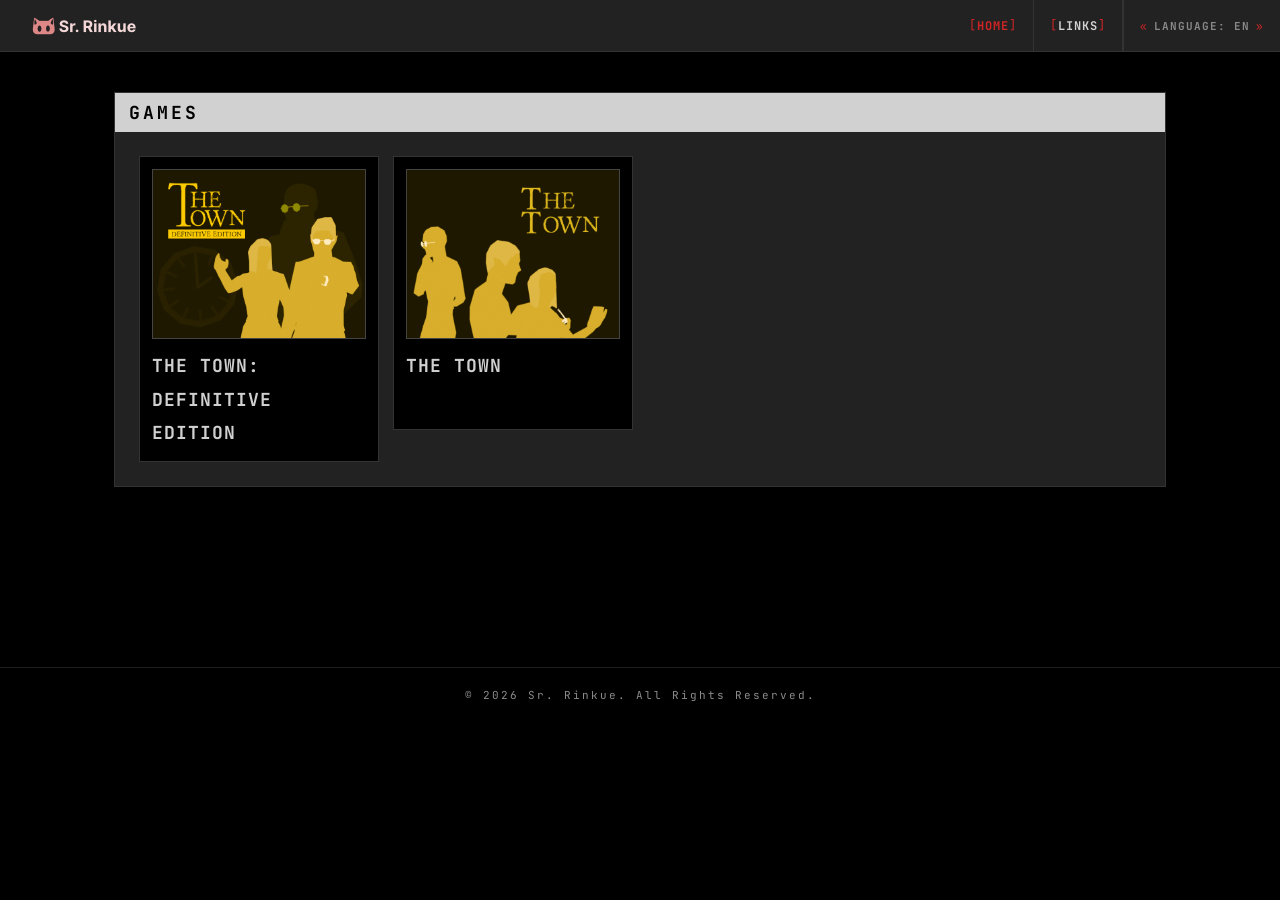
<file: index.htm>
<!doctype html>
<html lang="en">
  <head>
    <!-- LO BÁSICO -->
    <meta charset="UTF-8" />
    <meta name="viewport" content="width=device-width, initial-scale=1.0" />
    <title>Sr. Rinkue - Home</title>
    <link rel="preconnect" href="https://fonts.googleapis.com" />
    <link rel="preconnect" href="https://fonts.gstatic.com" crossorigin />
    <link rel="icon" href="assets/Favicon.png?v=2" />
    <link rel="stylesheet" href="src/style.css" />
  </head>
  <body>
    <!-- BARRA DE NAVEGACIÓN "TOPNAV" -->
    <header id="topbar">
      <div class="logo-area">
        <div class="logo-box">
          <img src="assets/Logo.png" />
        </div>
      </div>

      <div class="topbar-spacer"></div>

      <nav id="nav-links">
        <a href="index.htm" class="active" data-i18n="nav_home">HOME</a>
        <a href="about.htm" data-i18n="nav_about">ABOUT</a>
        <div class="lang-wrap">
          <button id="lang-btn" aria-expanded="false" aria-haspopup="true">
            LANGUAGE: EN<span class="lang-arrow">▾</span>
          </button>
          <div id="lang-dropdown" role="menu">
            <div class="lang-dropdown-header" data-i18n="lang_dropdown_label">
              LANGUAGE
            </div>
            <div class="lang-option" data-lang="es" role="menuitem">
              <span data-i18n="lang_es">Español castellano</span>
              <span class="lang-code">ES</span>
            </div>
            <div class="lang-option" data-lang="en" role="menuitem">
              <span data-i18n="lang_en">English</span>
              <span class="lang-code">EN</span>
            </div>
          </div>
        </div>
      </nav>

      <button id="hamburger" aria-label="Menu" aria-expanded="false">
        <span></span><span></span><span></span>
      </button>
    </header>

    <div id="mobile-menu" role="navigation">
      <a href="index.htm" class="active" data-i18n="nav_home">HOME</a>
      <a href="about.htm" data-i18n="nav_about">ABOUT</a>
      <div class="mobile-lang-header" data-i18n="lang_dropdown_label">
        LANGUAGE
      </div>
      <div class="mobile-lang-option" data-lang="es">
        <span data-i18n="lang_es">Español castellano</span>
        <span class="lang-code">ES</span>
      </div>
      <div class="mobile-lang-option" data-lang="en">
        <span data-i18n="lang_en">English</span>
        <span class="lang-code">EN</span>
      </div>
    </div>

    <main>
      <div class="section-card">
        <div class="card-header" data-i18n="index_games_title">Games</div>
        <div class="card-body">
          <div class="games-grid">
            <!-- LUPUS (DEFINITIVE EDTION) -->
            <a href="the-town-definitive-edition.htm">
              <div class="game-entry">
                <div class="game-cover">
                  <img src="assets/LUPUS_CoverItch_DEFINITIVE.png" />
                </div>
                <div class="game-title">THE TOWN: DEFINITIVE EDITION</div>
              </div>
            </a>
            <!-- LUPUS -->
            <a href="the-town.htm">
              <div class="game-entry">
                <div class="game-cover">
                  <img src="assets/LUPUS_Portada_Itch.png" />
                </div>
                <div class="game-title">THE TOWN</div>
                <br />
              </div>
            </a>
          </div>
        </div>
      </div>
    </main>

    <!-- FOOTER -->
    <footer>
      <span data-i18n="footer">© 2026 Sr. Rinkue. All Rights Reserved.</span>
    </footer>

    <!-- SCRIPTS -->
    <script src="src/i18n.js"></script>
    <script src="src/script.js"></script>
  </body>
</html>
</file>
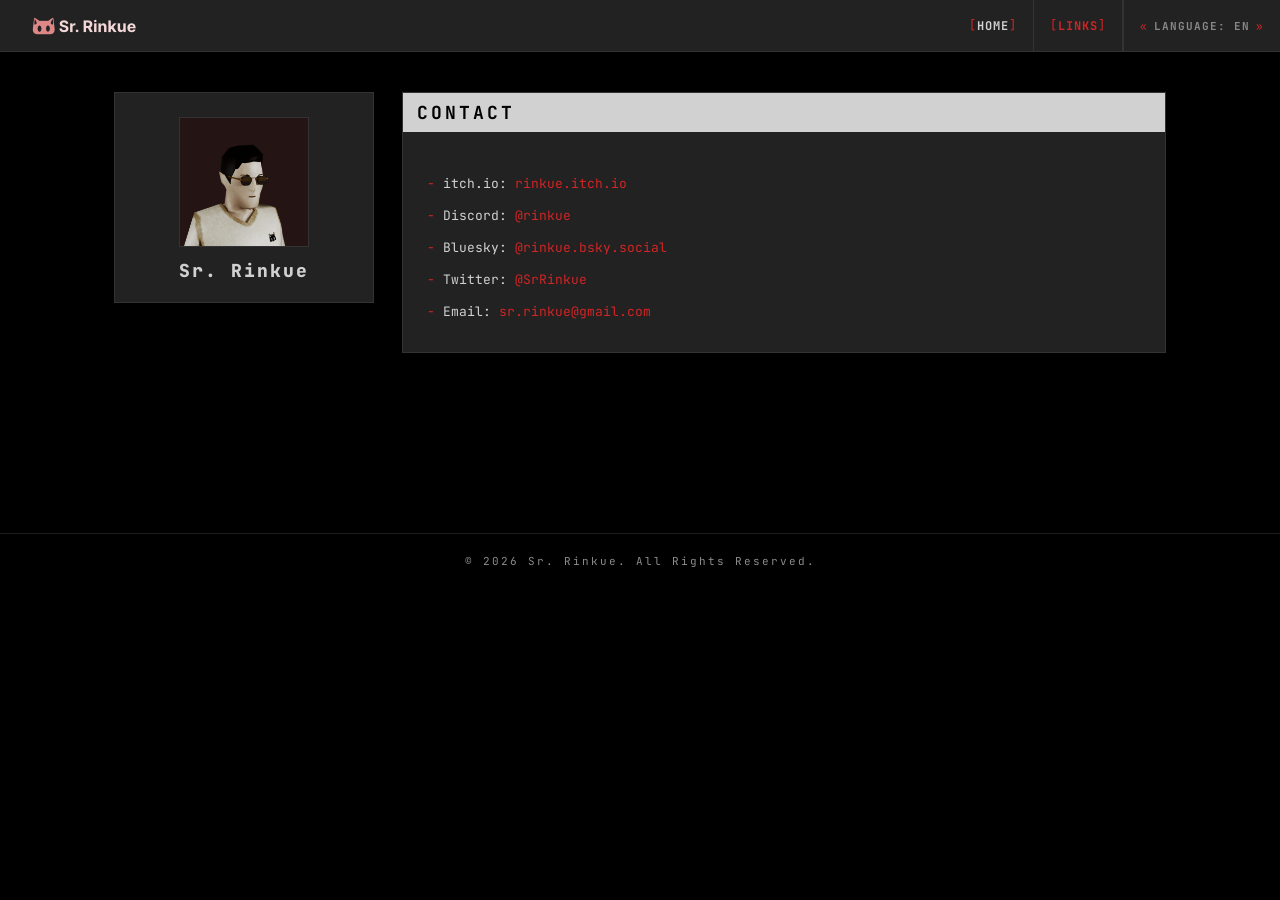
<file: about.htm>
<!doctype html>
<html lang="en">
  <head>
    <!-- LO BÁSICO -->
    <meta charset="UTF-8" />
    <meta name="viewport" content="width=device-width, initial-scale=1.0" />
    <title>Sr. Rinkue - About</title>
    <link rel="preconnect" href="https://fonts.googleapis.com" />
    <link rel="preconnect" href="https://fonts.gstatic.com" crossorigin />
    <link rel="icon" href="assets/Favicon.png?v=2" />
    <link rel="stylesheet" href="src/style.css" />
  </head>
  <body>
    <!-- BARRA DE NAVEGACIÓN "TOPNAV" -->
    <header id="topbar">
      <div class="logo-area">
        <div class="logo-box">
          <img src="assets/Logo.png" />
        </div>
      </div>

      <div class="topbar-spacer"></div>

      <nav id="nav-links">
        <a href="index.htm" data-i18n="nav_home">HOME</a>
        <a href="about.htm" class="active" data-i18n="nav_about">ABOUT</a>
        <div class="lang-wrap">
          <button id="lang-btn" aria-expanded="false" aria-haspopup="true">
            LANGUAGE: EN<span class="lang-arrow">▾</span>
          </button>
          <div id="lang-dropdown" role="menu">
            <div class="lang-dropdown-header" data-i18n="lang_dropdown_label">
              LANGUAGE
            </div>
            <div class="lang-option" data-lang="es" role="menuitem">
              <span data-i18n="lang_es">Español castellano</span>
              <span class="lang-code">ES</span>
            </div>
            <div class="lang-option" data-lang="en" role="menuitem">
              <span data-i18n="lang_en">English</span>
              <span class="lang-code">EN</span>
            </div>
          </div>
        </div>
      </nav>

      <button id="hamburger" aria-label="Menu" aria-expanded="false">
        <span></span><span></span><span></span>
      </button>
    </header>

    <div id="mobile-menu" role="navigation">
      <a href="index.htm" data-i18n="nav_home">HOME</a>
      <a href="about.htm" class="active" data-i18n="nav_about">ABOUT</a>
      <div class="mobile-lang-header" data-i18n="lang_dropdown_label">
        LANGUAGE
      </div>
      <div class="mobile-lang-option" data-lang="es">
        <span data-i18n="lang_es">Español castellano</span>
        <span class="lang-code">ES</span>
      </div>
      <div class="mobile-lang-option" data-lang="en">
        <span data-i18n="lang_en">English</span>
        <span class="lang-code">EN</span>
      </div>
    </div>

    <main>
      <div class="about-layout">
        <!-- SIDEBAR -->
        <aside class="sidebar">
          <div class="profile-card">
            <div class="profile-photo">
              <img src="assets/ProfilePic.png" alt="Profile picture" />
            </div>
            <div class="profile-name">Sr. Rinkue</div>
          </div>

          <!-- <nav class="index-nav">
            <div class="index-header" data-i18n="about_index_label">
              // CONTENTS
            </div>
            <ul>
              <li>
                <a href="#intro" data-target="intro" data-i18n="about_index_1"
                  >Introduction</a
                >
              </li>
              <li>
                <a
                  href="#contact"
                  data-target="contact"
                  data-i18n="about_index_2"
                  >Contact</a
                >
              </li>
            </ul>
          </nav> -->
        </aside>

        <!-- CONTENIDO -->
        <div class="content-area">
          <div class="section-card">
            <span class="section-anchor" id="contact"></span>
            <div class="card-header">
              <span data-i18n="about_index_2">Contact</span>
            </div>
            <div class="card-body">
              <ul>
                <li>
                  <span>itch.io</span>:
                  <a href="https://rinkue.itch.io" target="_blank" rel="noopener noreferrer" style="color: var(--accent)">rinkue.itch.io</a>
                </li>
                <li>
                  <span>Discord</span>:
                  <a href="https://discordapp.com/users/730077432517886044" target="_blank" rel="noopener noreferrer" style="color: var(--accent)">@rinkue</a>
                </li>
                <li>
                  <span>Bluesky</span>:
                  <a href="https://bsky.app/profile/rinkue.bsky.social" target="_blank" rel="noopener noreferrer" style="color: var(--accent)">@rinkue.bsky.social</a>
                </li>
                <li>
                  <span>Twitter</span>:
                  <a href="https://twitter.com/SrRinkue" target="_blank" rel="noopener noreferrer" style="color: var(--accent)">@SrRinkue</a>
                </li>
                <li>
                  <span>Email</span>:
                  <a href="mailto:sr.rinkue@gmail.com" target="_blank" rel="noopener noreferrer" style="color: var(--accent)">sr.rinkue@gmail.com</a>
                </li>
              </ul>
            </div>
          </div>
        </div>
      </div>
    </main>

    <!-- FOOTER -->
    <footer>
      <span data-i18n="footer">© 2026 Sr. Rinkue. All Rights Reserved.</span>
    </footer>

    <!-- SCRIPTS -->
    <script src="src/i18n.js"></script>
    <script src="src/script.js"></script>
    <script>
      function copyAnchor(id) {
        const url =
          window.location.origin + window.location.pathname + "#" + id;
        navigator.clipboard.writeText(url).catch(() => showToast(url));
      }

      const _sections = ["who", "skills", "tools", "contact"];
      const _links = document.querySelectorAll(".index-nav a[data-target]");

      function updateActiveLink() {
        let current = _sections[0];
        _sections.forEach((id) => {
          const el = document.getElementById(id);
          if (el && el.getBoundingClientRect().top <= 90) current = id;
        });
        _links.forEach((a) =>
          a.classList.toggle("active-section", a.dataset.target === current),
        );
      }

      window.addEventListener("scroll", updateActiveLink, { passive: true });
      updateActiveLink();

      if (window.location.hash) {
        setTimeout(() => {
          const el = document.getElementById(window.location.hash.slice(1));
          if (el) el.scrollIntoView();
        }, 120);
      }
    </script>
  </body>
</html>
</file>
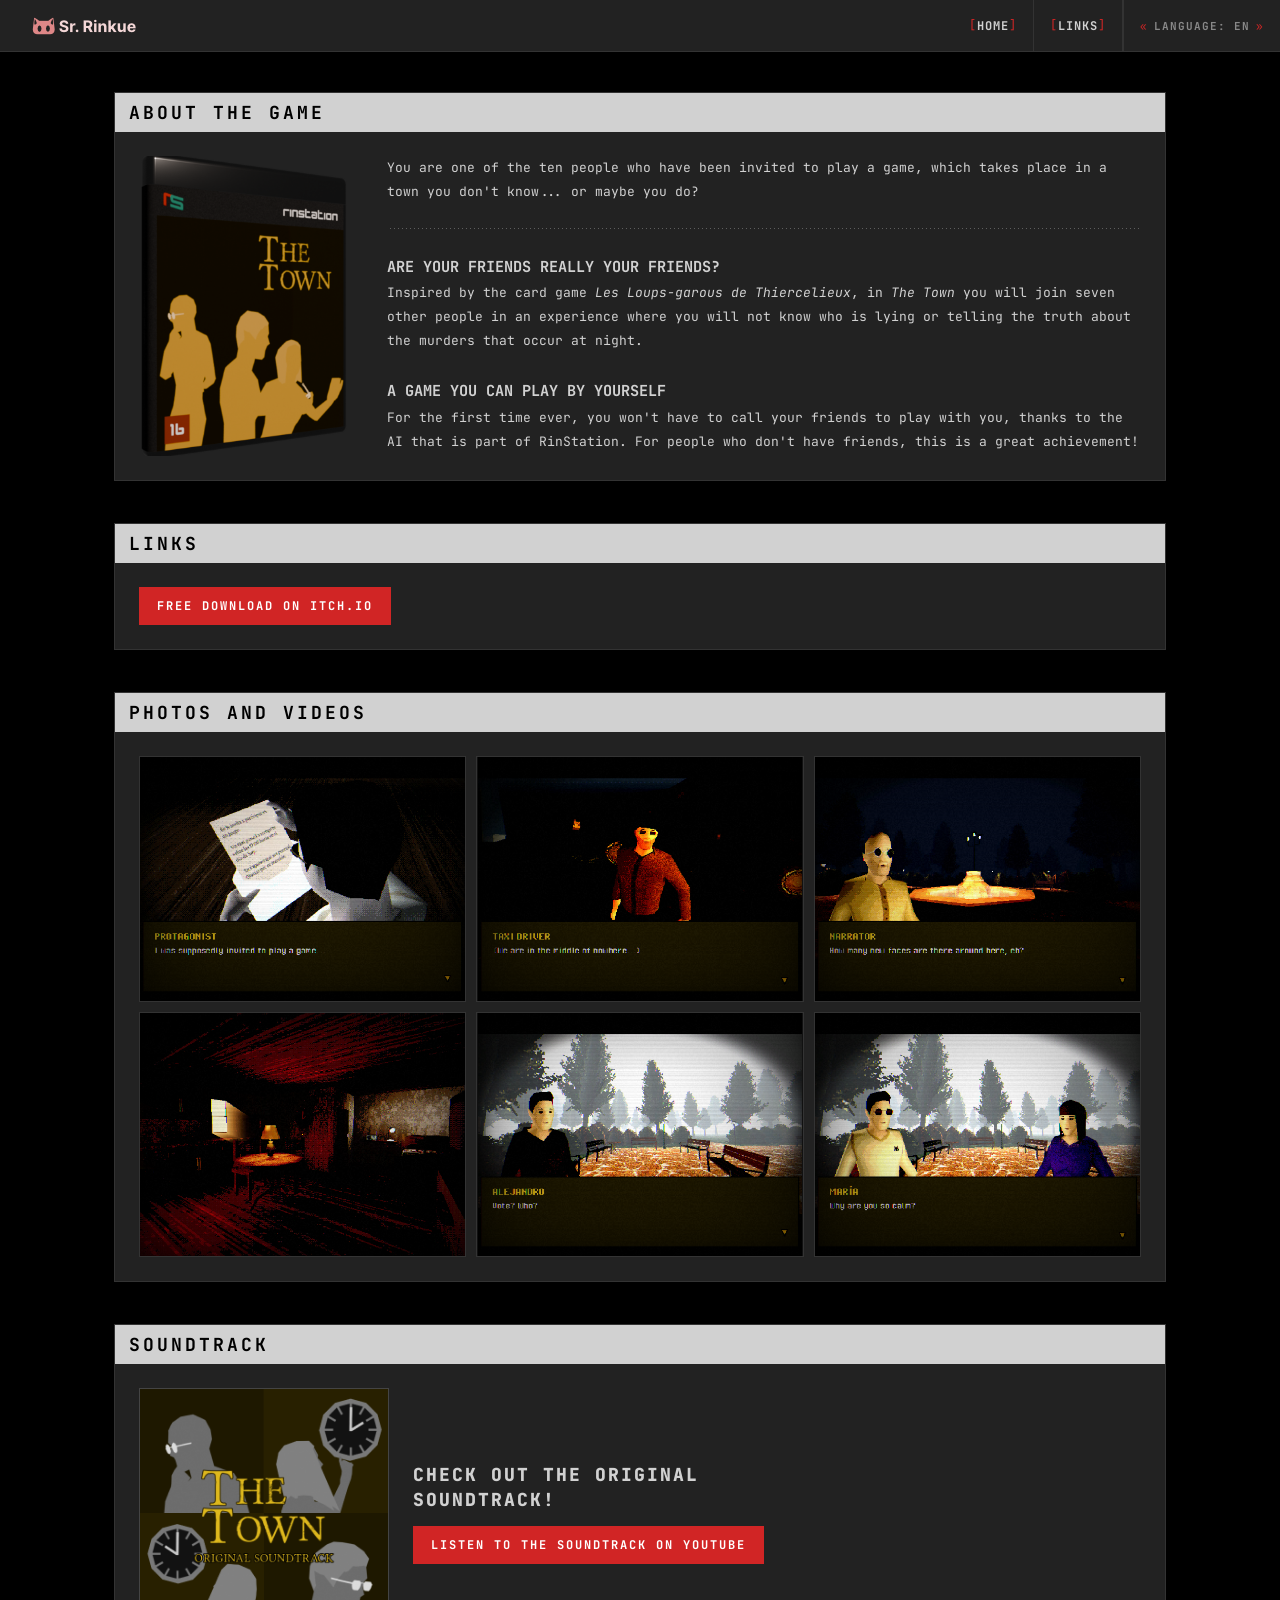
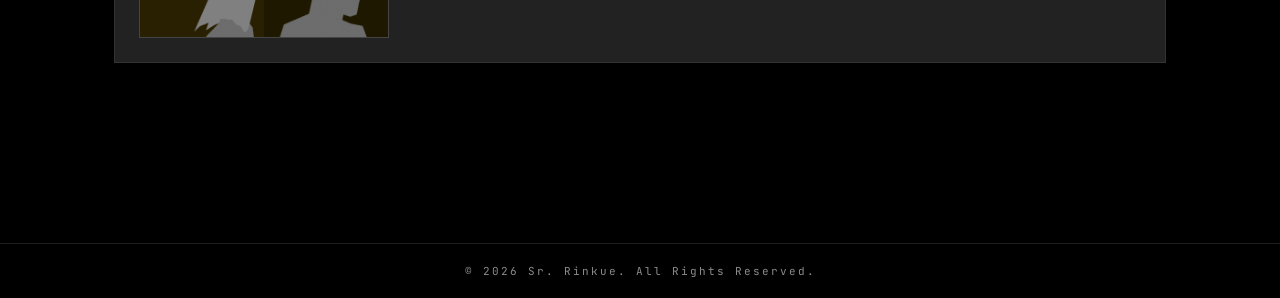
<file: game1.htm>
<!doctype html>
<html lang="en">
  <head>
    <!-- LO BÁSICO -->
    <meta charset="UTF-8" />
    <meta name="viewport" content="width=device-width, initial-scale=1.0" />
    <title>Sr. Rinkue - THE TOWN</title>
    <link rel="preconnect" href="https://fonts.googleapis.com" />
    <link rel="preconnect" href="https://fonts.gstatic.com" crossorigin />
    <link rel="icon" href="assets/Favicon.png?v=2" />
    <link rel="stylesheet" href="src/style.css" />
  </head>
  <body>
    <!-- BARRA DE NAVEGACIÓN "TOPNAV" -->
    <header id="topbar">
      <div class="logo-area">
        <div class="logo-box">
          <img src="assets/Logo.png" />
        </div>
      </div>

      <div class="topbar-spacer"></div>

      <nav id="nav-links">
        <a href="index.htm" data-i18n="nav_home">HOME</a>
        <a href="about.htm" data-i18n="nav_about">ABOUT</a>
        <div class="lang-wrap">
          <button id="lang-btn" aria-expanded="false" aria-haspopup="true">
            LANGUAGE: EN<span class="lang-arrow">▾</span>
          </button>
          <div id="lang-dropdown" role="menu">
            <div class="lang-dropdown-header" data-i18n="lang_dropdown_label">
              LANGUAGE
            </div>
            <div class="lang-option" data-lang="es" role="menuitem">
              <span data-i18n="lang_es">Español castellano</span>
              <span class="lang-code">ES</span>
            </div>
            <div class="lang-option" data-lang="en" role="menuitem">
              <span data-i18n="lang_en">English</span>
              <span class="lang-code">EN</span>
            </div>
          </div>
        </div>
      </nav>

      <button id="hamburger" aria-label="Menu" aria-expanded="false">
        <span></span><span></span><span></span>
      </button>
    </header>

    <div id="mobile-menu" role="navigation">
      <a href="index.htm" data-i18n="nav_home">HOME</a>
      <a href="about.htm" data-i18n="nav_about">ABOUT</a>
      <div class="mobile-lang-header" data-i18n="lang_dropdown_label">
        LANGUAGE
      </div>
      <div class="mobile-lang-option" data-lang="es">
        <span data-i18n="lang_es">Español castellano</span>
        <span class="lang-code">ES</span>
      </div>
      <div class="mobile-lang-option" data-lang="en">
        <span data-i18n="lang_en">English</span>
        <span class="lang-code">EN</span>
      </div>
    </div>

    <main>
      <!-- GAME INFO -->
      <div class="section-card">
        <div class="card-header" data-i18n="game1_title">About the game</div>
        <div class="card-body">
          <div class="game-info-layout">
            <div class="game-cover-wrap">
              <div class="game-cover-box">
                <img src="assets/LUPUS_CASE_ENG.png"/>
              </div>
            </div>
            <div class="game-desc">
              <p data-i18n="game1_desc_short"></p>
              <br>
              <div class="scan-line"></div>
              <p data-i18n="game1_desc_full"></p>
            </div>
          </div>
        </div>
      </div>
      <br>
      <br>
      <!-- ENLACES -->
      <div class="section-card">
        <div class="card-header" data-i18n="game1_links_title">Links</div>
        <div class="card-body">
          <a href="https://rinkue.itch.io/the-town" target="_blank" rel="noopener noreferrer" class="btn" data-i18n="game1_btn_itch"
            >Free Download on itch.io</a
          >
        </div>
      </div>
      <br>
      <br>
      <!-- FOTOS Y VÍDEOS -->
      <div class="section-card">
        <div class="card-header" data-i18n="game1_media_title">
          Photos and Videos
        </div>
        <div class="card-body">
          <div class="media-grid">
            <div class="media-item">
              <img src="assets/LUPUS_1.png">
            </div>
            <div class="media-item">
              <img src="assets/LUPUS_2.png">
            </div>
            <div class="media-item">
              <img src="assets/LUPUS_3.png">
            </div>
            <div class="media-item">
              <img src="assets/LUPUS_4.png">
            </div>
            <div class="media-item">
              <img src="assets/LUPUS_5.png">
            </div>
            <div class="media-item">
              <img src="assets/LUPUS_6.png">
            </div>
          </div>
        </div>
      </div>
      <br>
      <br>
      <!-- OST -->
      <div class="section-card">
        <div class="card-header" data-i18n="game1_ost_title">Soundtrack</div>
        <div class="card-body">
          <div class="ost-layout">
            <div class="ost-cover-box">
              <img src="assets/LUPUS_COVER_MUSIC.png" />
            </div>
            <div class="ost-text">
              <h3 data-i18n="game1_ost_heading">
                CHECK OUT THE ORIGINAL SOUNDTRACK!
              </h3>
              <a href="https://youtu.be/zl6LZudoekM" class="btn" data-i18n="game1_ost_btn" target="_blank" rel="noopener noreferrer"
                >Listen to the soundtrack on YouTube</a
              >
            </div>
          </div>
        </div>
      </div>
    </main>

    <footer>
      <span data-i18n="footer">© 2026 Sr. Rinkue. All Rights Reserved.</span>
    </footer>

    <script src="src/i18n.js"></script>
    <script src="src/script.js"></script>
  </body>
</html>
</file>
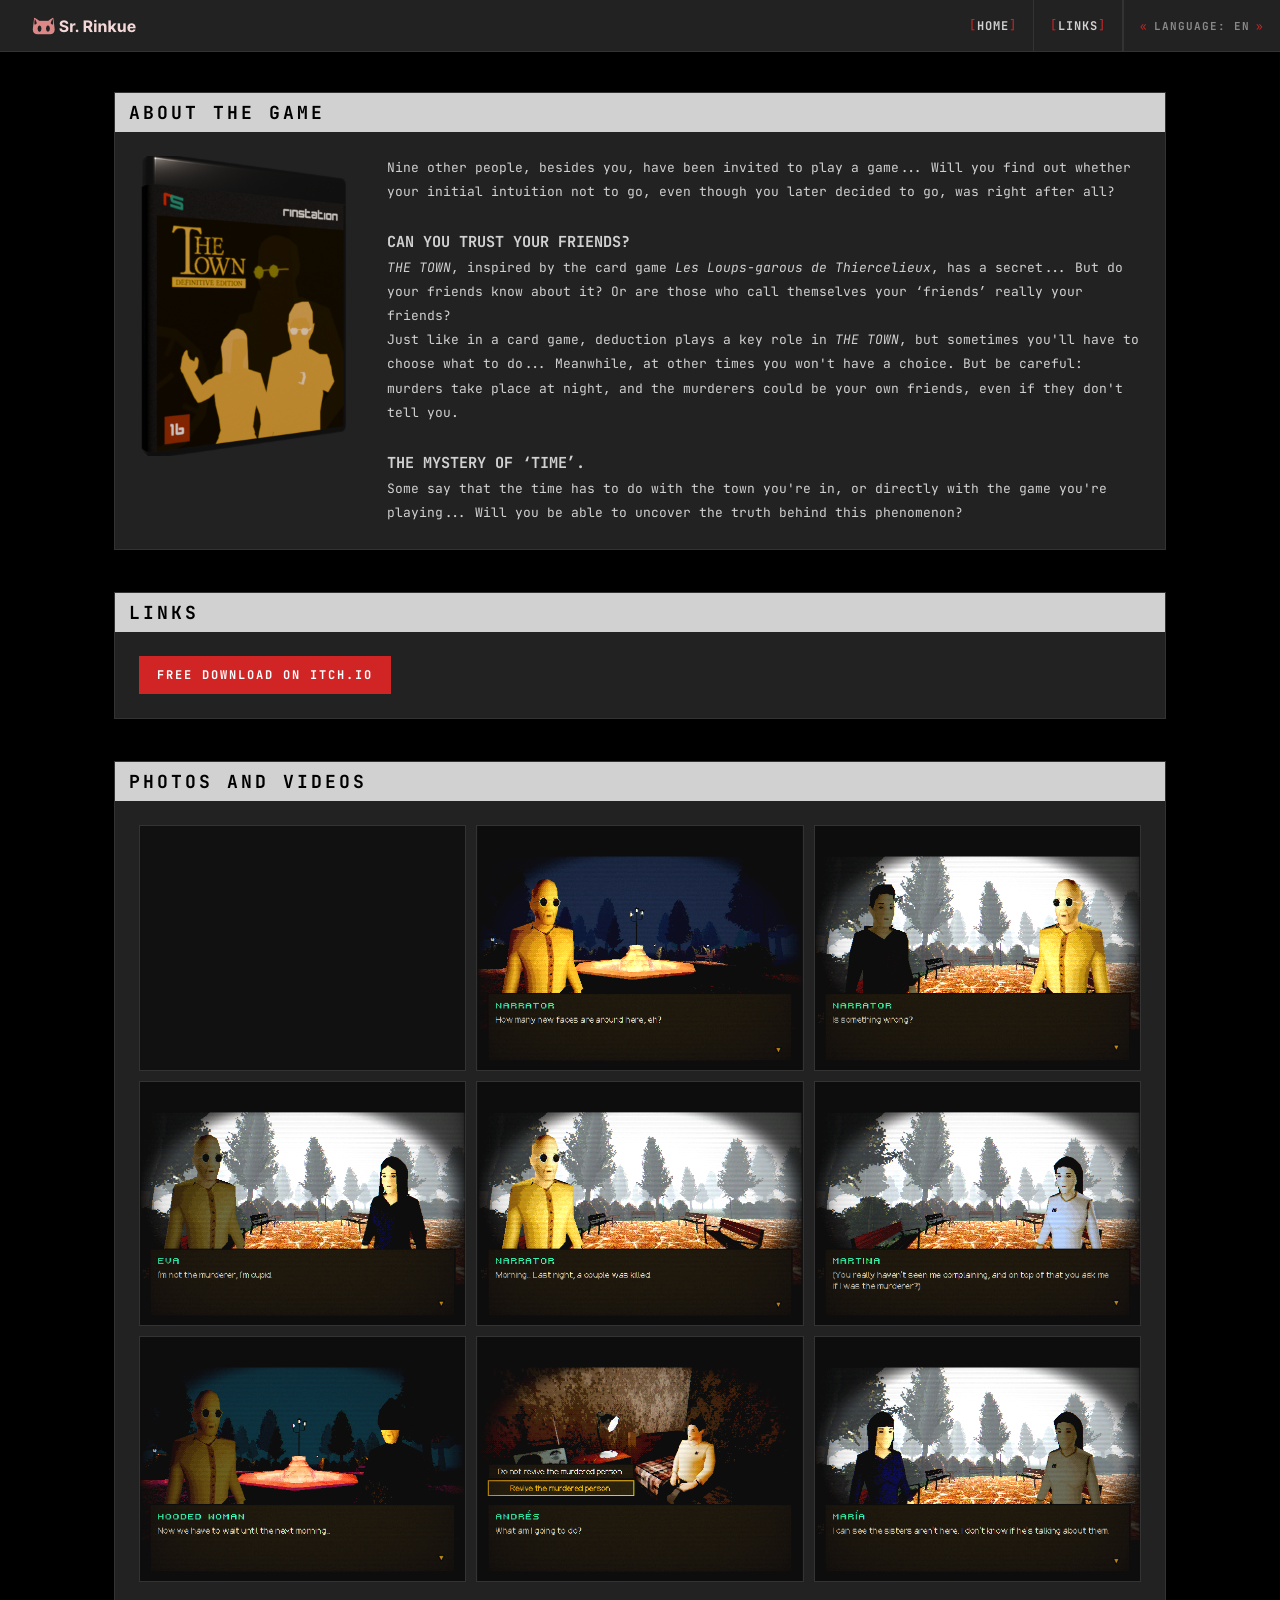
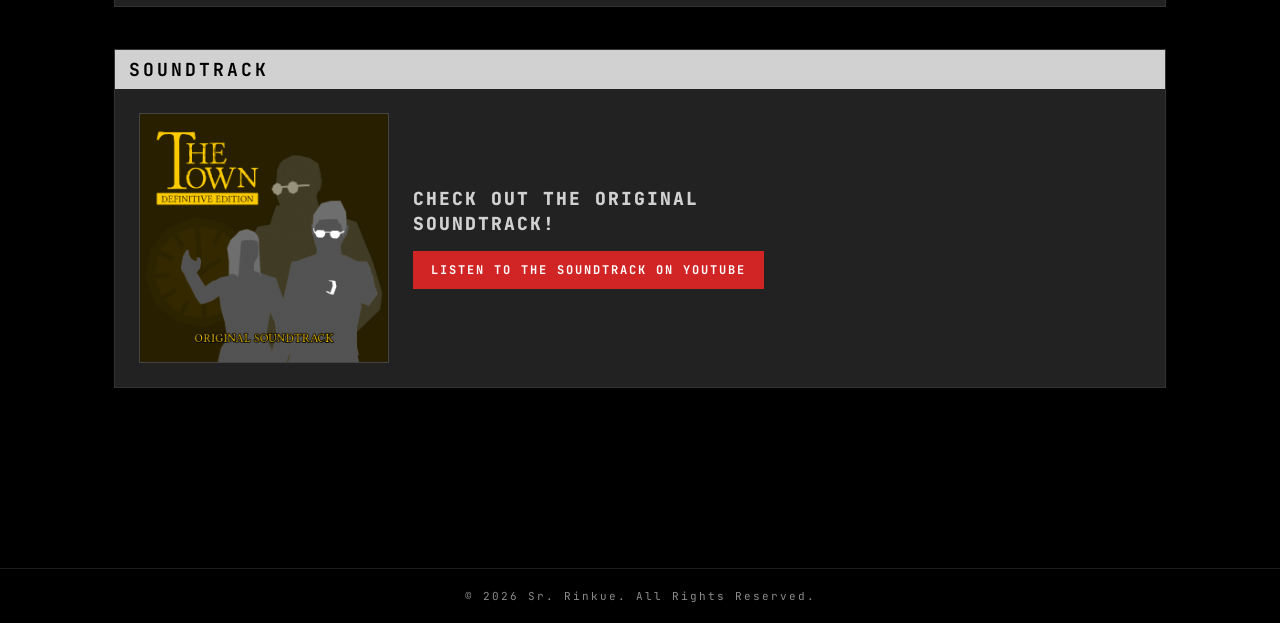
<file: the-town-definitive-edition.htm>
<!doctype html>
<html lang="en">
  <head>
    <!-- LO BÁSICO -->
    <meta charset="UTF-8" />
    <meta name="viewport" content="width=device-width, initial-scale=1.0" />
    <title>Sr. Rinkue - THE TOWN: DEFINITIVE EDITION</title>
    <link rel="preconnect" href="https://fonts.googleapis.com" />
    <link rel="preconnect" href="https://fonts.gstatic.com" crossorigin />
    <link rel="icon" href="assets/Favicon.png?v=2" />
    <link rel="stylesheet" href="src/style.css" />
  </head>
  <body>
    <!-- BARRA DE NAVEGACIÓN "TOPNAV" -->
    <header id="topbar">
      <div class="logo-area">
        <div class="logo-box">
          <img src="assets/Logo.png" />
        </div>
      </div>

      <div class="topbar-spacer"></div>

      <nav id="nav-links">
        <a href="index.htm" data-i18n="nav_home">HOME</a>
        <a href="about.htm" data-i18n="nav_about">ABOUT</a>
        <div class="lang-wrap">
          <button id="lang-btn" aria-expanded="false" aria-haspopup="true">
            LANGUAGE: EN<span class="lang-arrow">▾</span>
          </button>
          <div id="lang-dropdown" role="menu">
            <div class="lang-dropdown-header" data-i18n="lang_dropdown_label">
              LANGUAGE
            </div>
            <div class="lang-option" data-lang="es" role="menuitem">
              <span data-i18n="lang_es">Español castellano</span>
              <span class="lang-code">ES</span>
            </div>
            <div class="lang-option" data-lang="en" role="menuitem">
              <span data-i18n="lang_en">English</span>
              <span class="lang-code">EN</span>
            </div>
          </div>
        </div>
      </nav>

      <button id="hamburger" aria-label="Menu" aria-expanded="false">
        <span></span><span></span><span></span>
      </button>
    </header>

    <div id="mobile-menu" role="navigation">
      <a href="index.htm" data-i18n="nav_home">HOME</a>
      <a href="about.htm" data-i18n="nav_about">ABOUT</a>
      <div class="mobile-lang-header" data-i18n="lang_dropdown_label">
        LANGUAGE
      </div>
      <div class="mobile-lang-option" data-lang="es">
        <span data-i18n="lang_es">Español castellano</span>
        <span class="lang-code">ES</span>
      </div>
      <div class="mobile-lang-option" data-lang="en">
        <span data-i18n="lang_en">English</span>
        <span class="lang-code">EN</span>
      </div>
    </div>

    <main>
      <!-- GAME INFO -->
      <div class="section-card">
        <div class="card-header" data-i18n="game1_title">About the game</div>
        <div class="card-body">
          <div class="game-info-layout">
            <div class="game-cover-wrap">
              <div class="game-cover-box">
                <img src="assets/LUPUS_DEFINITIVE.png" />
              </div>
            </div>
            <div class="game-desc">
              <p data-i18n="game2_desc_short"></p>
              <br />
              <p data-i18n="game2_desc_full"></p>
            </div>
          </div>
        </div>
      </div>
      <br />
      <br />
      <!-- ENLACES -->
      <div class="section-card">
        <div class="card-header" data-i18n="game1_links_title">Links</div>
        <div class="card-body">
          <a
            href="https://rinkue.itch.io/the-town"
            target="_blank"
            rel="noopener noreferrer"
            class="btn"
            data-i18n="game1_btn_itch"
            >Free Download on itch.io</a
          >
        </div>
      </div>
      <br />
      <br />
      <!-- FOTOS Y VÍDEOS -->
      <div class="section-card">
        <div class="card-header" data-i18n="game1_media_title">
          Photos and Videos
        </div>
        <div class="card-body">
          <div class="media-grid">
            <div class="media-item">
              <iframe
                src="https://www.youtube.com/embed/P9w22d0nwaQ?si=Stu9H_AHi8bvg6Ga"
                title="YouTube video player"
                frameborder="0"
                allow="
                  accelerometer;
                  autoplay;
                  clipboard-write;
                  encrypted-media;
                  gyroscope;
                  picture-in-picture;
                  web-share;
                "
                referrerpolicy="strict-origin-when-cross-origin"
                allowfullscreen
              ></iframe>
            </div>
            <div class="media-item">
              <img src="assets/LUPUS_DEFINITIVE_1.png" />
            </div>
            <div class="media-item">
              <img src="assets/LUPUS_DEFINITIVE_2.png" />
            </div>
            <div class="media-item">
              <img src="assets/LUPUS_DEFINITIVE_3.png" />
            </div>
            <div class="media-item">
              <img src="assets/LUPUS_DEFINITIVE_4.png" />
            </div>
            <div class="media-item">
              <img src="assets/LUPUS_DEFINITIVE_5.png" />
            </div>
            <div class="media-item">
              <img src="assets/LUPUS_DEFINITIVE_6.png" />
            </div>
            <div class="media-item">
              <img src="assets/LUPUS_DEFINITIVE_7.png" />
            </div>
            <div class="media-item">
              <img src="assets/LUPUS_DEFINITIVE_9.png" />
            </div>
          </div>
        </div>
      </div>
      <br />
      <br />
      <!-- OST -->
      <div class="section-card">
        <div class="card-header" data-i18n="game1_ost_title">Soundtrack</div>
        <div class="card-body">
          <div class="ost-layout">
            <div class="ost-cover-box">
              <img src="assets/LUPUS_COVER_MUSIC_DEFINITIVE.png" />
            </div>
            <div class="ost-text">
              <h3 data-i18n="game1_ost_heading"></h3>
              <a
                href="https://youtu.be/D3WOf4Fu3CA"
                class="btn"
                data-i18n="game1_ost_btn"
                target="_blank"
                rel="noopener noreferrer"
                >Listen to the soundtrack on YouTube</a
              >
            </div>
          </div>
        </div>
      </div>
    </main>

    <footer>
      <span data-i18n="footer">© 2026 Sr. Rinkue. All Rights Reserved.</span>
    </footer>

    <script src="src/i18n.js"></script>
    <script src="src/script.js"></script>
  </body>
</html>
</file>
<file: src/style.css>
@import url("https://fonts.googleapis.com/css2?family=JetBrains+Mono:ital,wght@0,100..800;1,100..800&display=swap");

:root {
  --bg: #000000;
  --card: #222222;
  --text: #d1d1d1;
  --accent: #d12525;
  --accent-h: #ff2d2d;
  --topbar-h: 52px;
  --mono: "JetBrains Mono", monospace;
}

* {
  padding: 0;
  margin: 0;
  box-sizing: border-box;
  text-decoration: none;
  list-style: none;
  scrollbar-width: thin;
  scrollbar-color: transparent transparent;
  transition: scrollbar-color 0.26s ease;
}
*:hover {
  scrollbar-color: #555 #1a1a1a;
}
*::-webkit-scrollbar {
  width: 10px;
  height: 10px;
}
*::-webkit-scrollbar-track {
  background: transparent;
}
*::-webkit-scrollbar-thumb {
  background: transparent;
}
*:hover::-webkit-scrollbar-track {
  background: #1a1a1a;
}
*:hover::-webkit-scrollbar-thumb {
  background: #555;
}
*::-webkit-scrollbar-thumb:hover {
  background: #777;
}
*::-webkit-scrollbar-button {
  display: none;
  width: 0;
  height: 0;
}

html {
  scroll-behavior: smooth;
}

body {
  background: var(--bg);
  color: var(--text);
  font-family: var(--mono);
  font-weight: 400;
  min-height: 100vh;
}

/* TOPBAR */
#topbar {
  position: sticky;
  top: 0;
  z-index: 200;
  background: var(--card);
  border-bottom: 1px solid #333;
  height: var(--topbar-h);
  display: flex;
  align-items: stretch;
  padding: 0;
  user-select: none;
}

/* LOGO */
.logo-area {
  display: flex;
  align-items: center;
  gap: 0;
  background: transparent;
  padding: 0 20px;
  flex-shrink: 0;
  margin-left: 50px;
}

.logo-box {
  width: 30px;
  height: 30px;
  display: flex;
  align-items: center;
  justify-content: center;
  flex-shrink: 0;
}

.topbar-spacer {
  flex: 1;
}

#nav-links {
  display: flex;
  align-items: stretch;
}

#nav-links a {
  display: flex;
  align-items: center;
  padding: 0 16px;
  font-family: var(--mono);
  font-weight: 700;
  font-size: 12px;
  letter-spacing: 1px;
  color: var(--text);
  border-right: 1px solid #333;
  transition:
    background 0.1s,
    color 0.1s;
  white-space: nowrap;
  gap: 0;
}

#nav-links a::before {
  content: "[ㅤ";
  color: var(--accent);
  font-weight: 400;
}

#nav-links a::after {
  content: "ㅤ]";
  color: var(--accent);
  font-weight: 400;
}

#nav-links a:hover {
  background: var(--accent);
  color: #fff;
}

#nav-links a:hover::before,
#nav-links a:hover::after {
  color: #fff;
}

#nav-links a.active {
  background: transparent;
  color: var(--accent);
}

#nav-links a.active::before,
#nav-links a.active::after {
  color: var(--accent);
}

/* IDIOMAS */
.lang-wrap {
  position: relative;
  display: flex;
  align-items: stretch;
}

#lang-btn {
  display: flex;
  align-items: center;
  gap: 6px;
  padding: 0 16px;
  font-family: var(--mono);
  font-weight: 700;
  font-size: 11px;
  letter-spacing: 1px;
  color: #888;
  border-left: 1px solid #333;
  border-right: none;
  background: none;
  border-top: none;
  border-bottom: none;
  cursor: pointer;
  transition:
    background 0.1s,
    color 0.1s;
  white-space: nowrap;
}

#lang-btn::before {
  content: "« ";
  color: var(--accent);
  font-weight: 400;
}

#lang-btn::after {
  content: " »";
  color: var(--accent);
  font-weight: 400;
}

#lang-btn:hover,
#lang-btn[aria-expanded="true"] {
  background: var(--accent);
  color: #fff;
}

#lang-btn:hover::before,
#lang-btn:hover::after,
#lang-btn[aria-expanded="true"]::before,
#lang-btn[aria-expanded="true"]::after {
  color: #fff;
}

.lang-arrow {
  font-size: 9px;
  transition: transform 0.15s;
  display: none;
}

#lang-dropdown {
  display: none;
  position: absolute;
  top: 100%;
  right: 0;
  background: var(--card);
  border: 1px solid #444;
  min-width: 280px;
  z-index: 300;
}

#lang-dropdown.open {
  display: block;
}

.lang-dropdown-header {
  font-family: var(--mono);
  font-weight: 700;
  font-size: 10px;
  letter-spacing: 3px;
  color: #666;
  background: #1a1a1a;
  padding: 7px 16px;
  border-bottom: 1px solid #333;
}

.lang-option {
  display: flex;
  align-items: center;
  gap: 12px;
  padding: 11px 16px;
  font-family: var(--mono);
  font-size: 13px;
  font-weight: 500;
  color: var(--text);
  cursor: pointer;
  border-left: 4px solid transparent;
  border-bottom: 1px solid #333;
  transition:
    background 0.1s,
    border-color 0.1s;
}

.lang-option:last-child {
  border-bottom: none;
}

.lang-option:hover {
  background: var(--accent);
  color: #fff;
  border-left-color: var(--accent);
}

.lang-option.lang-active {
  background: var(--bg);
  color: var(--text);
  border-left-color: var(--accent);
}

.lang-option .lang-code {
  font-size: 10px;
  letter-spacing: 2px;
  margin-left: auto;
  color: #555;
}

.lang-option.lang-active .lang-code {
  color: var(--accent);
}

.lang-option:hover .lang-code {
  color: #fff;
}

.lang-option.lang-active {
  opacity: 1;
}

.lang-option:hover {
  color: #fff;
  opacity: 1;
}

/* HAMBURGUESA. */
#hamburger {
  display: none;
  flex-direction: column;
  justify-content: center;
  align-items: center;
  gap: 5px;
  width: 52px;
  background: var(--bg);
  border: none;
  cursor: pointer;
  flex-shrink: 0;
}

#hamburger span {
  display: block;
  width: 22px;
  height: 2px;
  background: var(--text);
  transition:
    transform 0.2s,
    opacity 0.2s;
}

#hamburger:hover span {
  background: var(--accent);
}

#hamburger.open {
  background: var(--accent);
}

#hamburger.open span {
  background: #fff;
}

#hamburger.open span:nth-child(1) {
  transform: translateY(7px) rotate(45deg);
}

#hamburger.open span:nth-child(2) {
  opacity: 0;
}

#hamburger.open span:nth-child(3) {
  transform: translateY(-7px) rotate(-45deg);
}

#mobile-menu {
  display: none;
  position: fixed;
  top: var(--topbar-h);
  left: 0;
  right: 0;
  background: var(--bg);
  z-index: 190;
  flex-direction: column;
}

#mobile-menu.open {
  display: flex;
}

#mobile-menu a {
  display: block;
  padding: 13px 20px;
  font-family: var(--mono);
  font-weight: 700;
  font-size: 13px;
  letter-spacing: 2px;
  color: var(--text);
  border-bottom: 1px solid #1e1e1e;
  transition:
    background 0.1s,
    color 0.1s;
}

#mobile-menu a::before {
  content: "> ";
  color: var(--accent);
}

#mobile-menu a:hover {
  background: var(--accent);
  color: #fff;
}

#mobile-menu a:hover::before {
  color: #fff;
}

#mobile-menu a.active {
  color: var(--accent);
}

.mobile-lang-header {
  padding: 8px 20px 6px;
  font-family: var(--mono);
  font-weight: 700;
  font-size: 10px;
  letter-spacing: 3px;
  color: #555;
  border-bottom: 1px solid #1e1e1e;
  text-transform: uppercase;
}

.mobile-lang-option {
  display: flex;
  align-items: center;
  gap: 10px;
  padding: 11px 20px 11px 32px;
  font-family: var(--mono);
  font-size: 13px;
  font-weight: 500;
  color: var(--text);
  border-bottom: 1px solid #1e1e1e;
  cursor: pointer;
  border-left: 4px solid transparent;
  transition:
    background 0.1s,
    border-color 0.1s,
    color 0.1s;
}

.mobile-lang-option:hover {
  background: #1a1a1a;
}

.mobile-lang-option.lang-active {
  border-left-color: var(--accent);
  color: var(--accent);
}

.mobile-lang-option .lang-code {
  font-size: 10px;
  letter-spacing: 2px;
  color: #555;
  margin-left: auto;
}

.mobile-lang-option.lang-active .lang-code {
  color: var(--accent);
}

.mobile-lang-option.lang-active {
  opacity: 1;
}

@media (max-width: 640px) {
  #nav-links {
    display: none;
  }
  #hamburger {
    display: flex;
  }
  .logo-name {
    font-size: 12px;
    letter-spacing: 1px;
  }
}

main {
  max-width: 1100px;
  margin: 0 auto;
  padding: 40px 24px 60px;
}

.scan-line {
  height: 1px;
  background: repeating-linear-gradient(
    90deg,
    transparent,
    transparent 3px,
    #d1d1d159 3px,
    #d1d1d158 4px
  );
  margin-bottom: 24px;
}

footer {
  text-align: center;
  padding: 20px;
  color: #d1d1d1a9;
  font-size: 11px;
  letter-spacing: 2px;
  border-top: 1px solid #1e1e1e;
  margin-top: 120px;
  font-family: var(--mono);
}

/* SECCIONES */
.section-card {
  background: var(--card);
  border: 1px solid #333;
}

.section-card .card-header {
  background: var(--text);
  color: var(--bg);
  font-family: var(--mono);
  font-weight: 700;
  font-size: 18px;
  letter-spacing: 3px;
  text-transform: uppercase;
  padding: 8px 14px;
  display: flex;
  align-items: center;
  gap: 10px;
}

.section-card .card-body {
  padding: 24px;
  font-family: var(--mono);
  font-size: 13px;
  line-height: 1.85;
}

/* BOTONES */
.btn {
  display: inline-block;
  background: var(--accent);
  color: #fff;
  font-family: var(--mono);
  font-weight: 700;
  font-size: 12px;
  letter-spacing: 2px;
  padding: 8px 18px;
  border: none;
  cursor: pointer;
  transition: background 0.15s;
  text-transform: uppercase;
}

.btn:hover {
  background: var(--accent-h);
}

/* PÁGINA «INDEX» */
.games-grid {
  display: grid;
  grid-template-columns: repeat(auto-fill, minmax(240px, 1fr));
  gap: 14px;
}

.game-entry {
  display: flex;
  flex-direction: column;
  gap: 10px;
  background: var(--bg);
  border: 1px solid #333;
  padding: 12px;
  transition: border-color 0.15s;
}

.game-cover {
  background: #111;
  border: 1px solid #444;
  display: flex;
  align-items: center;
  justify-content: center;
  overflow: hidden;
}

.game-cover img {
  width: 100%;
  height: 100%;
  object-fit: cover;
  display: block;
}

.game-title {
  font-family: var(--mono);
  font-weight: 700;
  font-size: 18px;
  letter-spacing: 1px;
  color: var(--text);
}

.game-entry:hover {
  border-color: var(--accent);
}

/* PÁGINA «JUEGO X» */
.game-page main {
  display: flex;
  flex-direction: column;
  gap: 28px;
}

.game-info-layout {
  display: flex;
  gap: 28px;
  align-items: flex-start;
}

.game-cover-wrap {
  flex: 0 0 220px;
}

.game-cover-box {
  width: 210px;
  height: 300px;
  background: transparent;
  display: flex;
  align-items: center;
  justify-content: center;
  overflow: hidden;
}

.game-cover-box img {
  width: 100%;
  height: 100%;
  object-fit: cover;
}

.game-desc {
  flex: 1;
}

.game-desc p + p {
  margin-top: 12px;
}

.media-grid {
  display: grid;
  grid-template-columns: repeat(auto-fill, minmax(300px, 1fr));
  gap: 10px;
}

.media-item {
  background: #111;
  border: 1px solid #333;
  aspect-ratio: 4/3;
  display: flex;
  align-items: center;
  justify-content: center;
  color: #333;
  font-size: 11px;
  letter-spacing: 1px;
  flex-direction: column;
  gap: 6px;
  font-family: var(--mono);
}

.media-item img {
  width: 100%;
  height: 100%;
  object-fit: contain;
  display: block;
}

.media-item iframe {
  width: 100%;
  height: 100%;
  display: block;
  border: none;
}

.ost-layout {
  display: flex;
  align-items: center;
  gap: 24px;
}

.ost-cover-box {
  flex: 0 0 250px;
  width: 250px;
  height: 250px;
  background: #111;
  border: 1px solid #444;
  display: flex;
  align-items: center;
  justify-content: center;
  overflow: hidden;
}

.ost-cover-box img {
  width: 100%;
  height: 100%;
  object-fit: cover;
}

.ost-text {
  display: flex;
  flex-direction: column;
  gap: 14px;
}
.ost-text h3 {
  font-family: var(--mono);
  font-weight: 800;
  font-size: 18px;
  letter-spacing: 2px;
  color: var(--text);
  line-height: 1.4;
  text-transform: uppercase;
}

@media (max-width: 640px) {
  .game-info-layout {
    flex-direction: column;
  }
  .game-cover-wrap {
    flex: unset;
    width: 100%;
  }
  .game-cover-box {
    width: 100%;
    height: auto;
    aspect-ratio: 1/1;
  }
  .ost-layout {
    flex-direction: column;
    align-items: flex-start;
  }
}

/* PÁGINA «ABOUT» */
.about-layout {
  display: grid;
  grid-template-columns: 260px 1fr;
  gap: 28px;
  align-items: start;
}

.sidebar {
  position: sticky;
  top: calc(var(--topbar-h) + 20px);
  display: flex;
  flex-direction: column;
}

.profile-card {
  background: var(--card);
  border: 1px solid #333;
  display: flex;
  flex-direction: column;
  align-items: center;
  padding: 24px 16px 20px;
  gap: 12px;
}

.profile-photo {
  width: 130px;
  height: 130px;;
  border: 1px solid #333;
  overflow: hidden;
  display: flex;
  align-items: center;
  justify-content: center;
  background: #111;
}

.profile-photo img {
  width: 100%;
  height: 100%;
  object-fit: cover;
}

.profile-name {
  font-family: var(--mono);
  font-weight: 800;
  font-size: 18px;
  letter-spacing: 2px;
  color: var(--text);
  text-align: center;
}

.profile-tag {
  font-size: 11px;
  letter-spacing: 2px;
  color: var(--accent);
  font-family: var(--mono);
}

.index-nav {
  background: var(--card);
  border: 1px solid #333;
  border-top: none;
}

.index-nav .index-header {
  background: #333;
  color: var(--text);
  font-family: var(--mono);
  font-weight: 700;
  font-size: 10px;
  letter-spacing: 3px;
  padding: 7px 14px;
  text-transform: uppercase;
}

.index-nav ul {
  padding: 8px 0;
}

.index-nav ul li a {
  display: block;
  padding: 7px 14px;
  font-family: var(--mono);
  font-size: 12px;
  letter-spacing: 1px;
  color: #777;
  border-left: 3px solid transparent;
  transition:
    color 0.15s,
    border-color 0.15s,
    background 0.15s;
}

.index-nav ul li a::before {
  content: "  ";
}

.index-nav ul li a:hover {
  color: var(--text);
  border-left-color: var(--accent);
  background: #2a2a2a;
}

.index-nav ul li a.active-section {
  color: var(--accent);
  border-left-color: var(--accent);
}

.index-nav ul li a.active-section::before {
  content: "> ";
}

.content-area {
  display: flex;
  flex-direction: column;
  gap: 28px;
}

.section-anchor {
  display: block;
  height: 0;
  visibility: hidden;
  margin-top: calc(-1 * (var(--topbar-h) + 20px));
  padding-top: calc(var(--topbar-h) + 20px);
}

.section-card .card-header.clickable {
  cursor: pointer;
}

.anchor-icon {
  margin-left: auto;
  font-size: 11px;
  color: #888;
  opacity: 0;
  font-family: var(--mono);
  font-weight: 400;
  transition: opacity 0.15s;
}

.section-card .card-header.clickable:hover .anchor-icon {
  opacity: 1;
}

.section-card .card-body ul {
  margin-top: 12px;
}

.section-card .card-body ul li {
  list-style: none;
  padding: 4px 0 4px 16px;
  position: relative;
}

.section-card .card-body ul li::before {
  content: "- ";
  position: absolute;
  left: 0;
  color: var(--accent);
}

@media (max-width: 768px) {
  .about-layout {
    grid-template-columns: 1fr;
  }
  .sidebar {
    position: static;
  }
}
</file>
